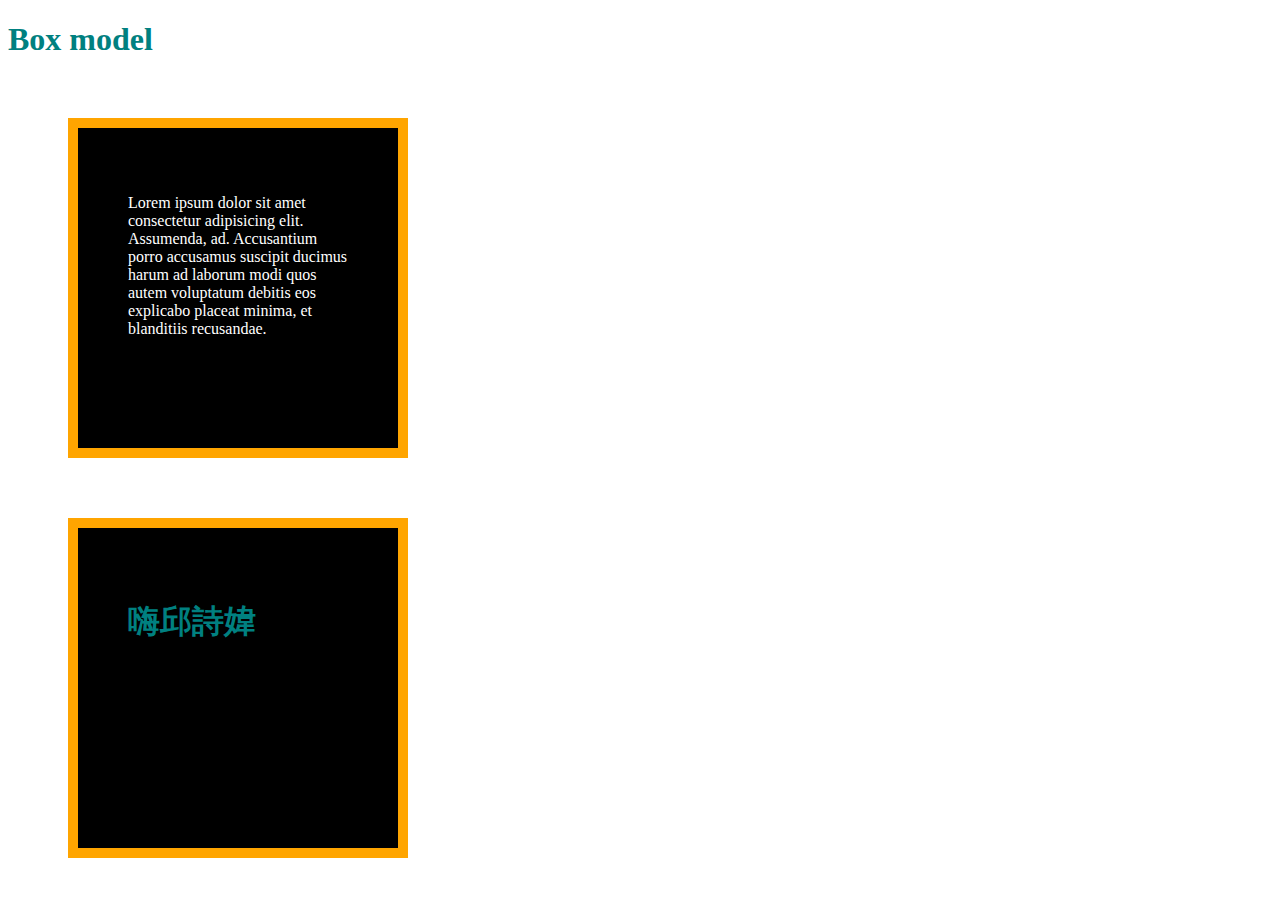
<file: DailyPages/D2/index.html>
<!DOCTYPE html>
<html lang="en">

<head>
    <meta charset="UTF-8">
    <title>HTML、CSS教學</title>
    <link rel="stylesheet" href="css/style.css">
</head>

<body>
    <h1>Box model</h1>
    <div class="box">
        <p>
            Lorem ipsum dolor sit amet consectetur adipisicing elit. Assumenda, ad. Accusantium porro accusamus suscipit  ducimus harum ad laborum modi quos autem voluptatum debitis eos explicabo placeat minima, et blanditiis recusandae.
        </p>
    </div>

    <div class="box">
        <h1>嗨邱詩媁</h1>
    </div>
</body>

</html>
</file>
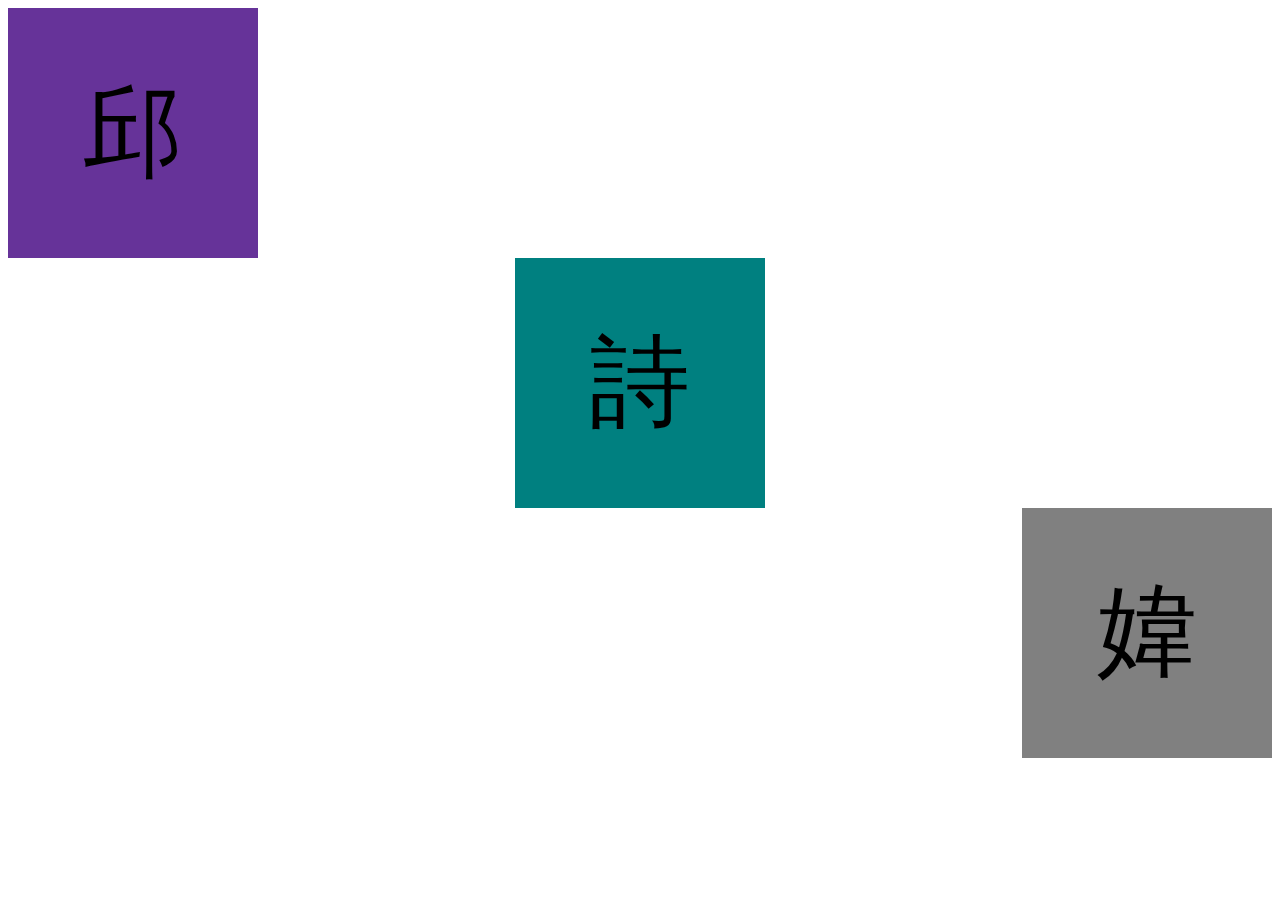
<file: DailyPages/D3/index.html>
<!DOCTYPE html>
<html lang="en">
<head>
    <meta charset="UTF-8">
    <meta name="viewport" content="width=device-width, initial-scale=1.0">
    <meta http-equiv="X-UA-Compatible" content="ie=edge">
    <title>Day3</title>
    <link rel="stylesheet" href="style.css">
</head>
<body>
    <div class="box left">
        邱
    </div>
    <div class="box middle">
        詩
    </div>
    <div class="box right">
        媁
    </div>
</body>
</html>
</file>
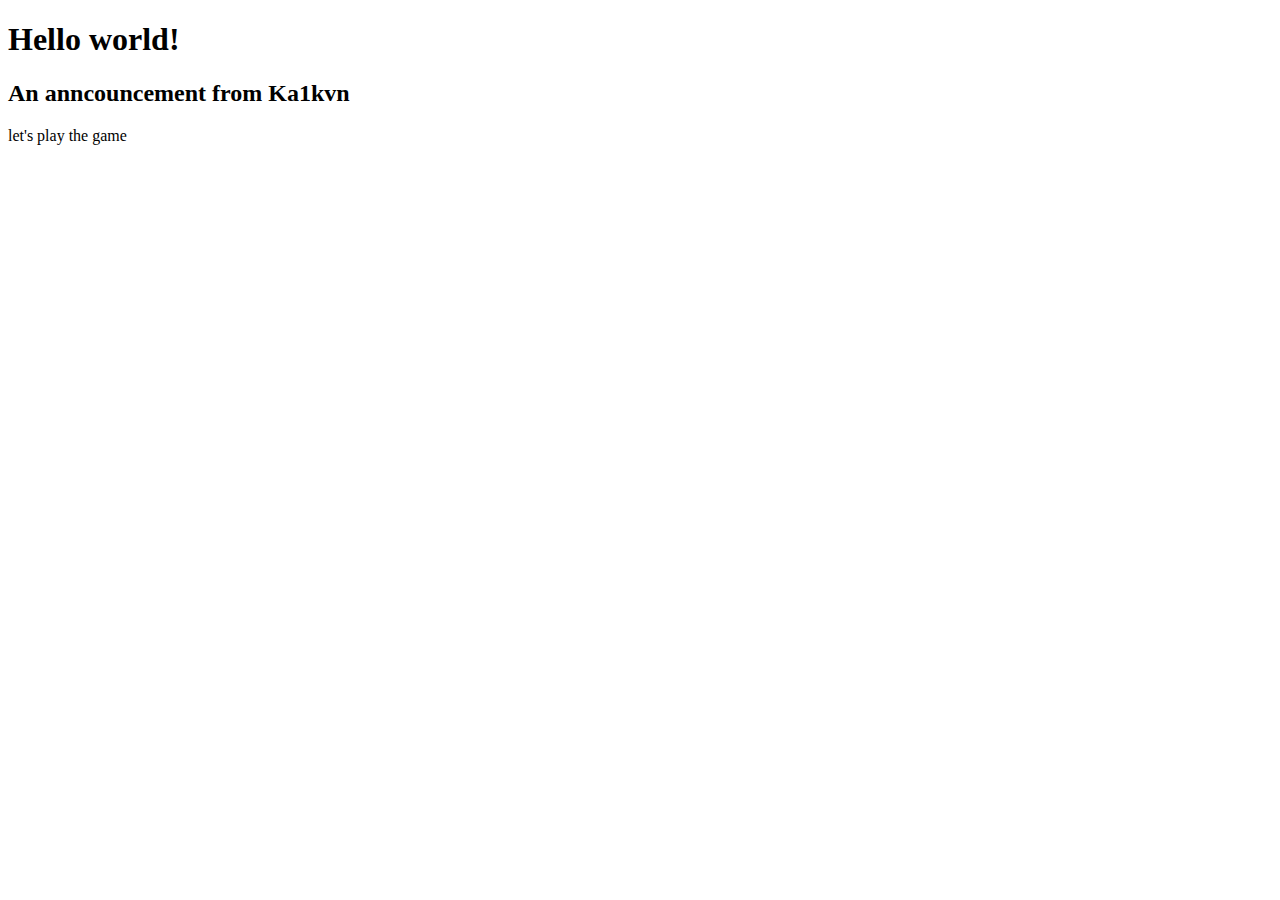
<file: DailyPages/D1/D1.html>
<!DOCTYPE html>
<html lang="en">

<head>
    <meta charset="UTF-8">
    <meta name="viewport" content="width=device-width, initial-scale=1.0">
    <meta http-equiv="X-UA-Compatible" content="ie=edge">
    <title>Day 1</title>
</head>

<body>
    <h1>Hello world!</h1>
    <h2>An anncouncement from Ka1kvn</h2>
    <p>let's play the game</p>
</body>

</html>
</file>
<file: DailyPages/D2/css/style.css>
.box {
  border: 10px solid orange; 
  padding: 50px;
  width: 220px;
  height: 220px;
  margin: 60px;
  background: black
}

h1 {
  color: teal
}

p {
  color: white;
}
</file>
<file: DailyPages/D3/style.css>
.box{
    width: 250px;
    height: 250px;
    font-size: 100px;
    text-align: center;
    line-height: 250px;
}

.left{
    background-color: rebeccapurple;
}

.middle{
    background-color: teal;
    margin:auto;
}

.right{
    background-color: gray;
    float: right;
}
</file>
